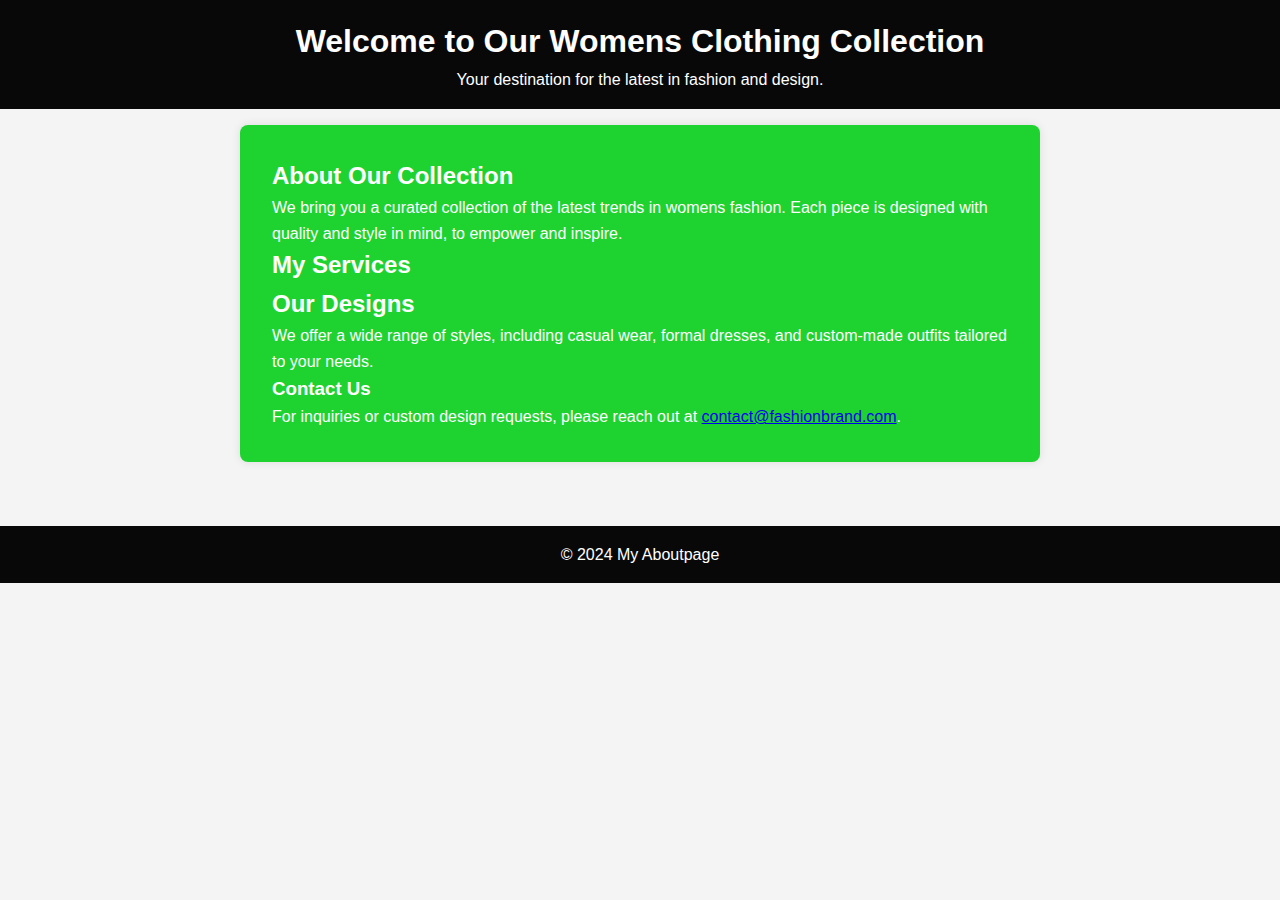
<file: AboutUs.html>
<!DOCTYPE html>
<html lang="en">
<head>
    <meta charset="UTF-8">
    <meta name="viewport" content="width=device-width, initial-scale=1.0">
    <title>About Us page</title>
    <style>
        * {
            margin: 0;
            padding: 0;
            box-sizing: border-box;
        }
        
        body {
            font-family: Arial, sans-serif;
            color: #333;
            line-height: 1.6;
            background-color: #f4f4f4;
        }

        header {
            background: #080808;
            color: #fff;
            padding: 1rem 0;
            text-align: center;
        }

        nav a {
            color: #fff;
            margin: 0 1rem;
            text-decoration: none;
        }

        main {
            padding: 2rem;
            color: #fff;
            background:rgb(30, 210, 48);
            max-width: 800px;
            margin: 1rem auto;
            border-radius: 8px;
            box-shadow: 0 0 10px rgba(0, 0, 0, 0.1);
        }

        footer {
            background:#080808;;
            color: #fff;
            text-align: center;
            padding: 1rem;
            margin-top: 4rem;
        }
    </style>
</head>
<body>
    <header>
        <h1>Welcome to Our Womens Clothing Collection</h1>
        <p>Your destination for the latest in fashion and design.</p>
    </header>
    <main>
        <section id="about">
        <h2>About Our Collection</h2>
        <p>We bring you a curated collection of the latest trends in womens fashion. Each piece is designed with quality and style in mind, to empower and inspire.</p>
        </section>

        <section id="services">
            <h2>My Services</h2>
            <h2>Our Designs</h2>
            <p>We offer a wide range of styles, including casual wear, formal dresses, and custom-made outfits tailored to your needs.</p>
        </section>

        <section id="contact">
            <h3>Contact Us</h3>
            <p>For inquiries or custom design requests, please reach out at <a href="mailto:contact@fashionbrand.com">contact@fashionbrand.com</a>.</p>
        </section>
    </main>
    <footer>
        <p>&copy; 2024 My Aboutpage</p>
    </footer>

</body>
</html>
</file>
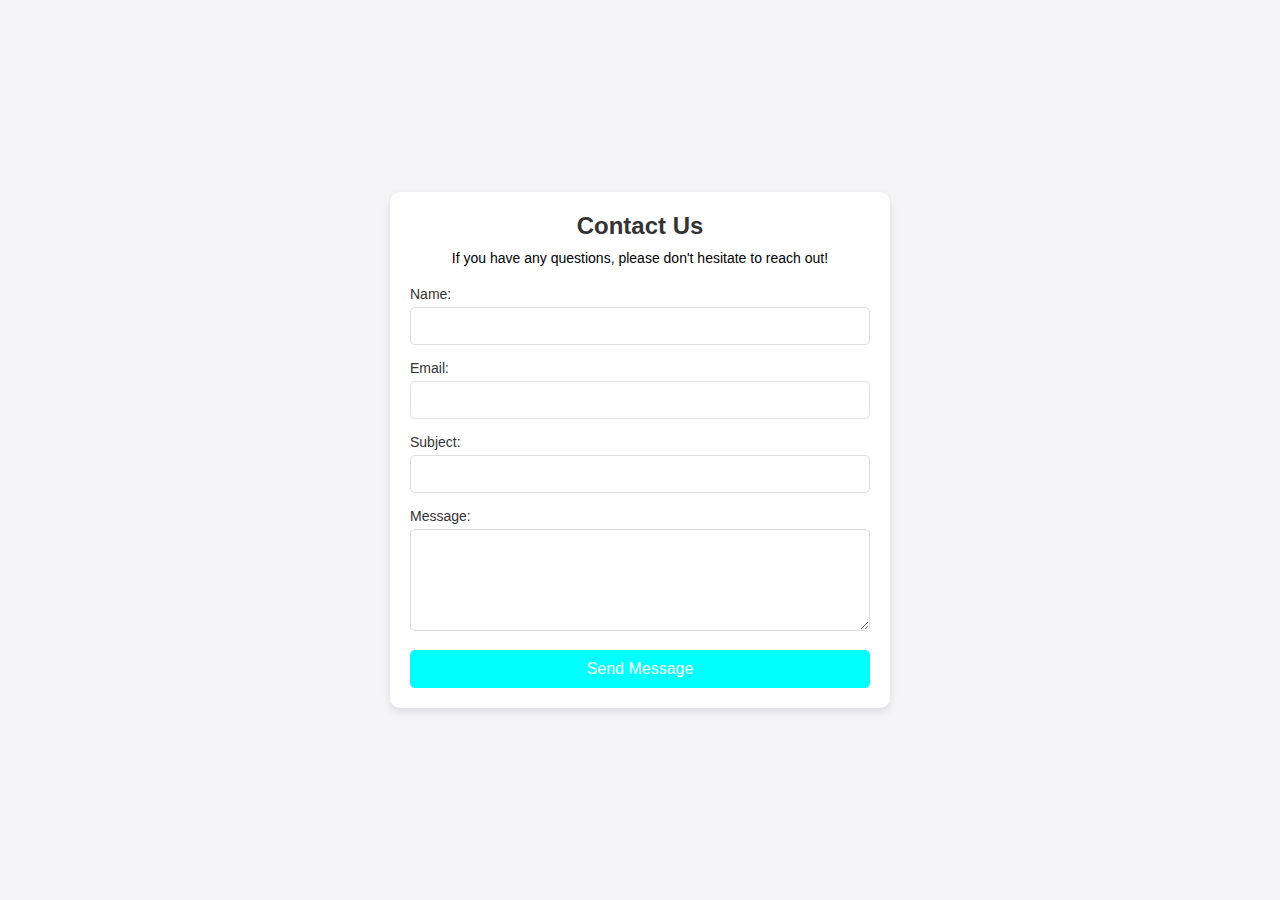
<file: ContactUs.html>
<!DOCTYPE html>
<html lang="en">
<head>
    <meta charset="UTF-8">
    <meta name="viewport" content="width=device-width, initial-scale=1.0">
    <title>Contact Us</title>
</head>
<style>
    * {
    margin: 0;
    padding: 0;
    box-sizing: border-box;
    font-family: Arial, sans-serif;
}

body {
    display: flex;
    align-items: center;
    justify-content: center;
    height: 100vh;
    background-color: #f4f4f9;
}

.contact-section {
    background-color: #ffffff;
    padding: 20px;
    max-width: 500px;
    width: 100%;
    border-radius: 10px;
    box-shadow: 0 4px 8px rgba(0, 0, 0, 0.1);
}

.contact-section h2 {
    color: #333;
    font-size: 24px;
    margin-bottom: 10px;
    text-align: center;
}

.contact-section p {
    color: black;
    font-size: 14px;
    text-align: center;
    margin-bottom: 20px;
}

.contact-form label {
    font-size: 14px;
    color: #333;
    margin-bottom: 5px;
    display: block;
}

.contact-form input,
.contact-form textarea {
    width: 100%;
    padding: 10px;
    margin-bottom: 15px;
    border: 1px solid #ddd;
    border-radius: 5px;
    font-size: 14px;
    color: #333;
}

.contact-form input:focus,
.contact-form textarea:focus {
    outline: none;
    border-color: #5b9bd5;
}

.contact-form button {
    width: 100%;
    padding: 10px;
    background-color: aqua;
    color: #ffffff;
    border: none;
    border-radius: 5px;
    font-size: 16px;
    cursor: pointer;
    transition: background-color 0.3s;
}

.contact-form button:hover {
    background-color: #3a77bf;
}

</style>
<body>
    <div class="contact-section">
        <h2>Contact Us</h2>
        <p>If you have any questions, please don't hesitate to reach out!</p>
        
        <form class="contact-form" action="#" method="post">
            <label for="name">Name:</label>
            <input type="text" id="name" name="name" required>

            <label for="email">Email:</label>
            <input type="email" id="email" name="email" required>

            <label for="subject">Subject:</label>
            <input type="text" id="subject" name="subject" required>

            <label for="message">Message:</label>
            <textarea id="message" name="message" rows="5" required></textarea>

            <button type="submit">Send Message</button>
        </form>
    </div>
</body>
</html>
</file>
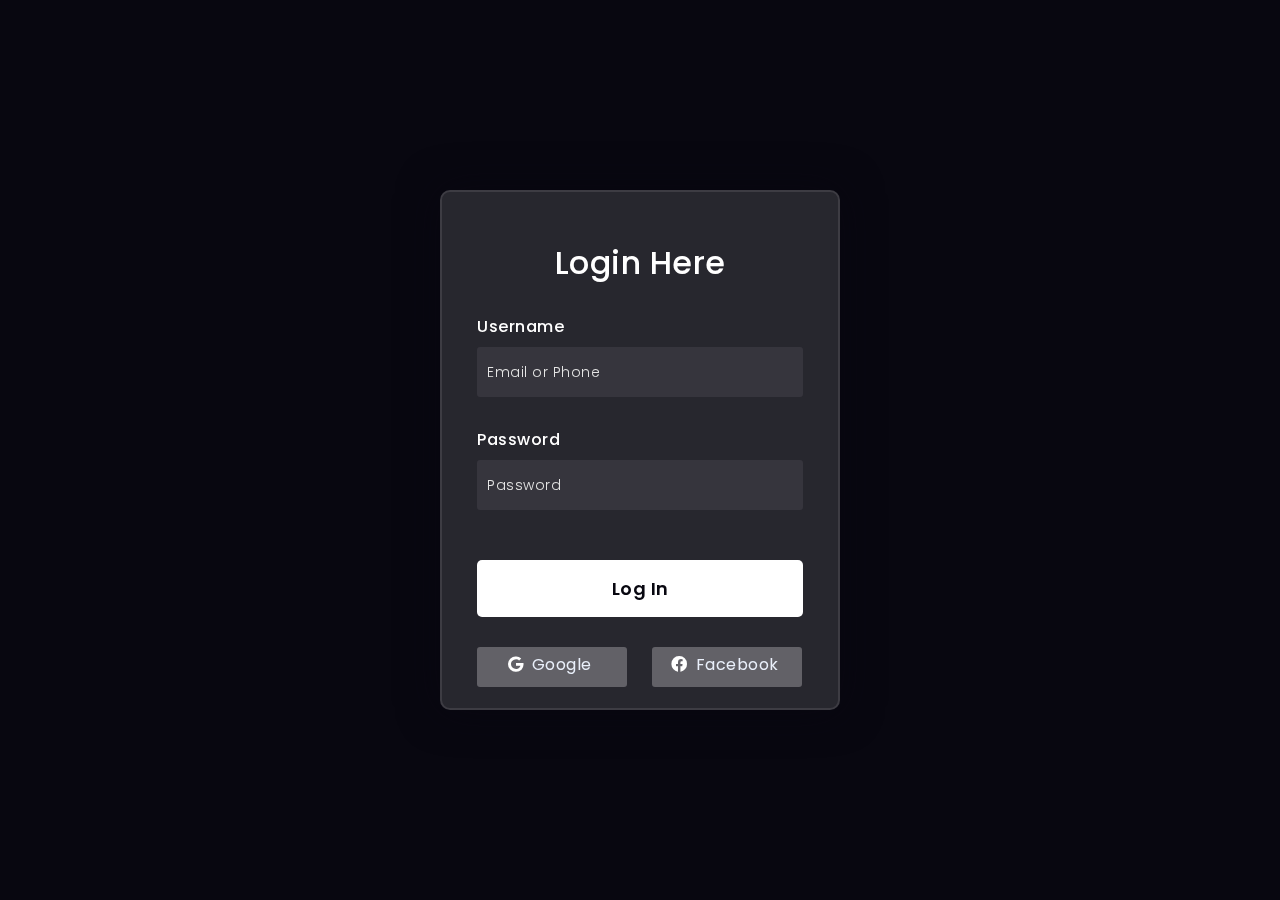
<file: login.html>
<!DOCTYPE html>
<html lang="en">
<head>
  <!-- Design by foolishdeveloper.com -->
    <title>Login</title>
 
    <link rel="preconnect" href="https://fonts.gstatic.com">
    <link rel="stylesheet" href="https://cdnjs.cloudflare.com/ajax/libs/font-awesome/5.15.4/css/all.min.css">
    <link href="https://fonts.googleapis.com/css2?family=Poppins:wght@300;500;600&display=swap" rel="stylesheet">
    <!--Stylesheet-->
    <style media="screen">
      *,
*:before,
*:after{
    padding: 0;
    margin: 0;
    box-sizing: border-box;
}
body{
    background-color: #080710;
}
.background{
    width: 430px;
    height: 520px;
    position: absolute;
    transform: translate(-50%,-50%);
    left: 50%;
    top: 50%;
}
.background .shape{
    height: 200px;
    width: 200px;
    position: absolute;
    border-radius: 50%;
}
form{
    height: 520px;
    width: 400px;
    background-color: rgba(255,255,255,0.13);
    position: absolute;
    transform: translate(-50%,-50%);
    top: 50%;
    left: 50%;
    border-radius: 10px;
    backdrop-filter: blur(10px);
    border: 2px solid rgba(255,255,255,0.1);
    box-shadow: 0 0 40px rgba(8,7,16,0.6);
    padding: 50px 35px;
}
form *{
    font-family: 'Poppins',sans-serif;
    color: #ffffff;
    letter-spacing: 0.5px;
    outline: none;
    border: none;
}
form h3{
    font-size: 32px;
    font-weight: 500;
    line-height: 42px;
    text-align: center;
}

label{
    display: block;
    margin-top: 30px;
    font-size: 16px;
    font-weight: 500;
}
input{
    display: block;
    height: 50px;
    width: 100%;
    background-color: rgba(255,255,255,0.07);
    border-radius: 3px;
    padding: 0 10px;
    margin-top: 8px;
    font-size: 14px;
    font-weight: 300;
}
::placeholder{
    color: #e5e5e5;
}
button{
    margin-top: 50px;
    width: 100%;
    background-color: #ffffff;
    color: #080710;
    padding: 15px 0;
    font-size: 18px;
    font-weight: 600;
    border-radius: 5px;
    cursor: pointer;
}
.social{
  margin-top: 30px;
  display: flex;
}
.social div{
  background: red;
  width: 150px;
  border-radius: 3px;
  padding: 5px 10px 10px 5px;
  background-color: rgba(255,255,255,0.27);
  color: #eaf0fb;
  text-align: center;
}
.social div:hover{
  background-color: rgba(255,255,255,0.47);
}
.social .fb{
  margin-left: 25px;
}
.social i{
  margin-right: 4px;
}

    </style>
</head>
<body>
    <div class="background">
        <div class="shape"></div>
        <div class="shape"></div>
    </div>
    <form>
        <h3>Login Here</h3>

        <label for="username">Username</label>
        <input type="text" placeholder="Email or Phone" id="username" required>

        <label for="password">Password</label>
        <input type="password" placeholder="Password" id="password" required>

        <button>Log In</button>
        <div class="social">
          <div class="go"><i class="fab fa-google"></i>  Google</div>
          <div class="fb"><i class="fab fa-facebook"></i>  Facebook</div>
        </div>
    </form>
</body>
</html>
</file>
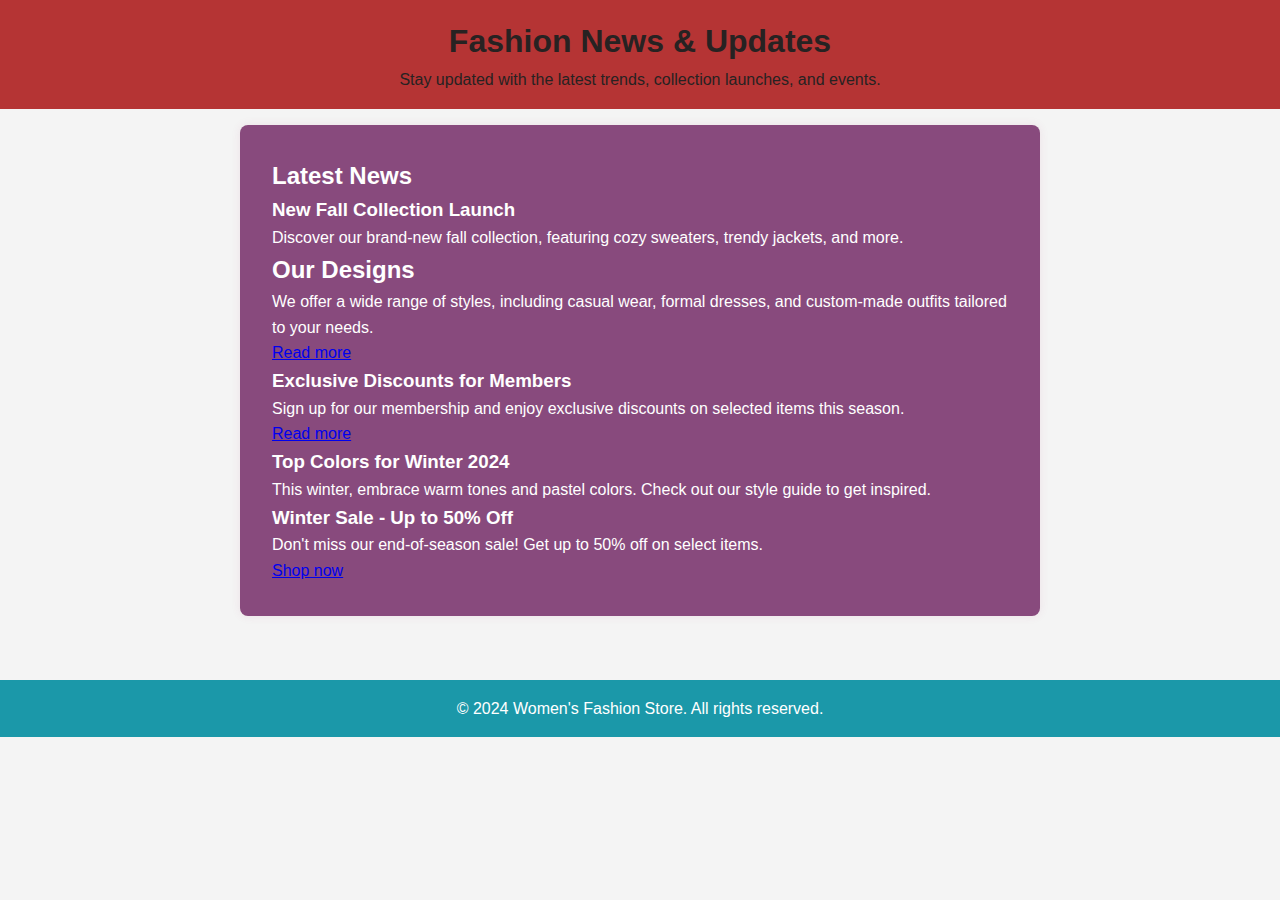
<file: News.html>
<!DOCTYPE html>
<html lang="en">
<head>
    <meta charset="UTF-8">
    <meta name="viewport" content="width=device-width, initial-scale=1.0">
    <title>News Us page</title>
    <style>
        * {
            margin: 0;
            padding: 0;
            box-sizing: border-box;
        }
        
        body {
            font-family: Arial, sans-serif;
            color: #333;
            line-height: 1.6;
            background-color: #f4f4f4;
        }

        header {
            background: #b53434;
            color: #272222;
            padding: 1rem 0;
            text-align: center;
        }

        nav a {
            color: #780b0b;
            margin: 0 1rem;
            text-decoration: none;
        }

        main {
            padding: 2rem;
            color: #fff;
            background:rgb(136, 74, 125);
            max-width: 800px;
            margin: 1rem auto;
            border-radius: 8px;
            box-shadow: 0 0 10px rgba(176, 54, 119, 0.1);
        }

        footer {
            background:#1b98a9;;
            color: #fff;
            text-align: center;
            padding: 1rem;
            margin-top: 4rem;
        }
    </style>
</head>
<body>
    <header>
        <h1>Fashion News & Updates</h1>
        <p>Stay updated with the latest trends, collection launches, and events.</p>
    </header>
    <main>
        <section id="about">
        <h2>Latest News</h2>
        <h3>New Fall Collection Launch</h3>
        <p>Discover our brand-new fall collection, featuring cozy sweaters, trendy jackets, and more.</p>
        </section>
            <h2>Our Designs</h2>
            <p>We offer a wide range of styles, including casual wear, formal dresses, and custom-made outfits tailored to your needs.</p>
            <p><a href="#">Read more</a></p>
        </section>
        <h3>Exclusive Discounts for Members</h3>
        <p>Sign up for our membership and enjoy exclusive discounts on selected items this season.</p>
        <p><a href="#">Read more</a></p>
        <h3>Top Colors for Winter 2024</h3>
            <p>This winter, embrace warm tones and pastel colors. Check out our style guide to get inspired.</p>
        
        </section>
        <article>
            <h3>Winter Sale - Up to 50% Off</h3>
            <p>Don't miss our end-of-season sale! Get up to 50% off on select items.</p>
            <p><a href="#">Shop now</a></p>
        </article>
    </main>
    <footer>
        <p> &copy; 2024 Women's Fashion Store. All rights reserved.</p>
    </footer>

</body>
</html>
</file>
